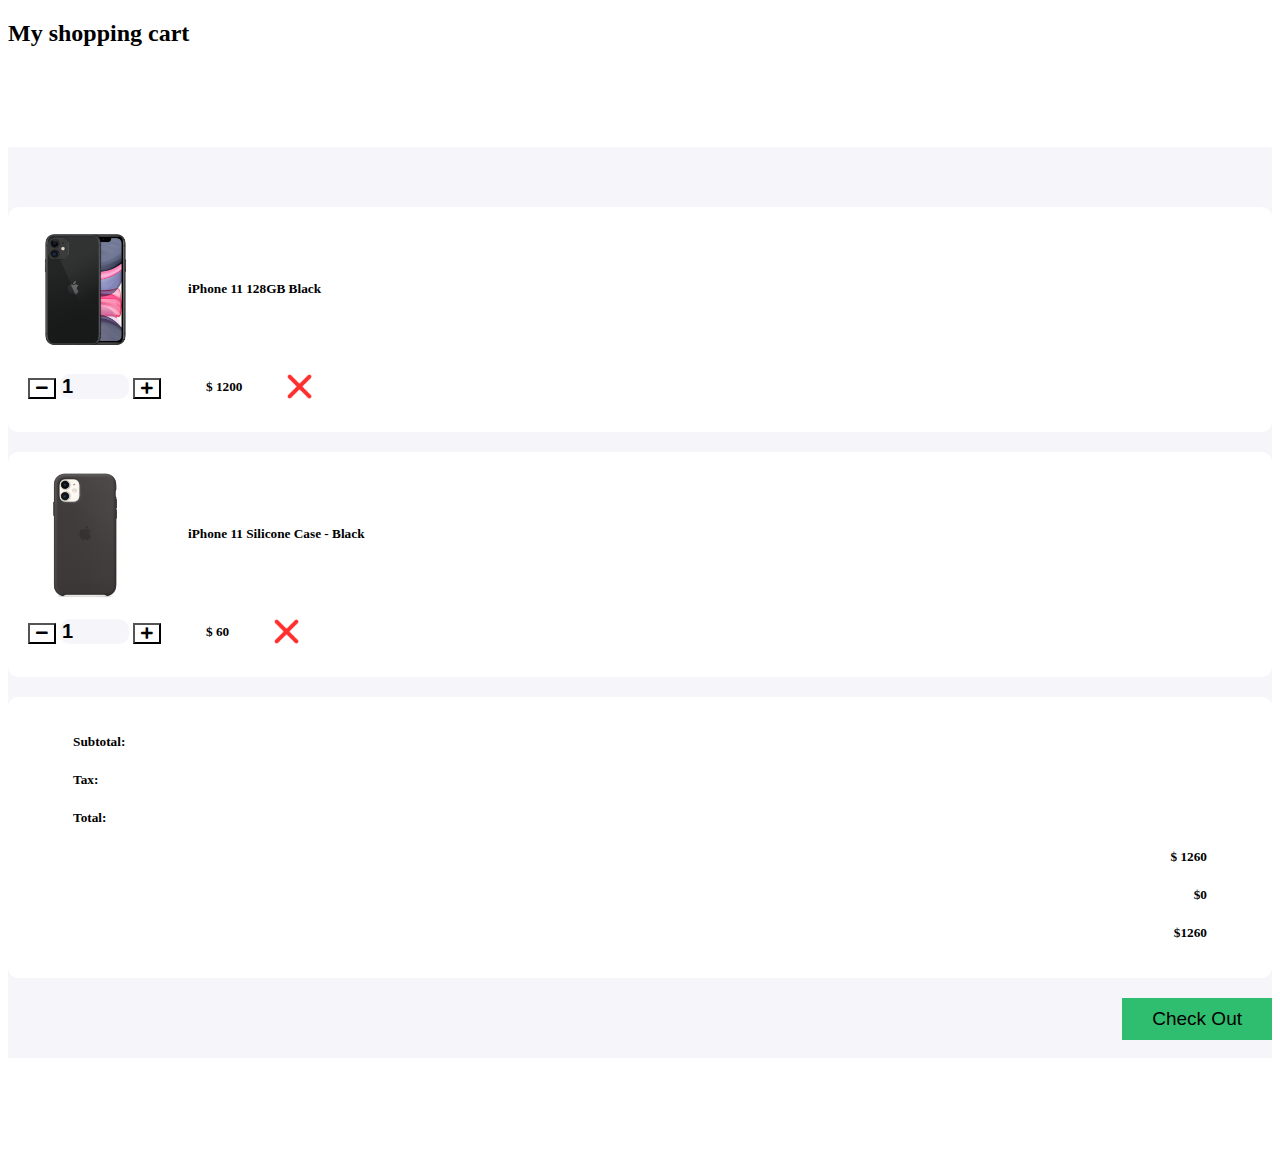
<file: m-29/index.html>
<!DOCTYPE html>
<html>

<head>
   <title>Shopping Cart</title>
   <meta charset="utf-8">
   <meta name="viewport" content="width=device-width, initial-scale=1">
   <link href="https://cdn.jsdelivr.net/npm/bootstrap@5.0.2/dist/css/bootstrap.min.css" rel="stylesheet"
      integrity="sha384-EVSTQN3/azprG1Anm3QDgpJLIm9Nao0Yz1ztcQTwFspd3yD65VohhpuuCOmLASjC" crossorigin="anonymous">
   <link href="https://cdnjs.cloudflare.com/ajax/libs/font-awesome/5.11.2/css/all.css" rel="stylesheet" />
   <link href="style.css" rel="stylesheet">
</head>

<body class="bg-dark">

   <section>
      <div class="container">
         <h2>My shopping cart</h2>
         <div class="cart">
            <div class="col-md-12 col-lg-10 mx-auto">
               <div class="cart-item">
                  <div class="row">
                     <div class="col-md-7 center-item">
                        <img src="images/product-1.png" alt="">
                        <h5>iPhone 11 128GB Black</h5>
                     </div>

                     <div class="col-md-5 center-item">
                        <div class="input-group number-spinner">
                           <button id="btn-phone-minus" class="btn btn-default"><i class="fas fa-minus"></i></button>
                           <input id="input-phone" type="number" min="0" class="form-control text-center" value="1">
                           <button id="btn-phone-plus" class="btn btn-default"><i class="fas fa-plus"></i></button>
                        </div>
                        <h5 >$ <span id="phone-price"> 1200</span></h5>
                        <img src="images/remove.png" alt="" class="remove-item">
                     </div>
                  </div>
               </div>

               <div class="cart-item">
                  <div class="row">
                     <div class="col-md-7 center-item mx-auto">
                        <img src="images/product-2.png" alt="">
                        <h5>iPhone 11 Silicone Case - Black</h5>
                     </div>
                     <div class="col-md-5 center-item">
                        <div class="input-group number-spinner">
                           <button id="btn-cover-minus" class="btn btn-default"><i class="fas fa-minus"></i></button>
                           <input id="input-cover" type="number" min="0" class="form-control text-center" value="1">
                           <button id="btn-cover-plus" class="btn btn-default"><i class="fas fa-plus"></i></button>

                        </div>
                        <h5>$<span id="cover-price"> 60</span></h5>
                        <img src="images/remove.png" alt="" class="remove-item">
                     </div>
                  </div>
               </div>

               <div class="cart-item">
                  <div class="row">

                     <div class="col-md-8">
                        <h5>Subtotal: </h5>
                        <h5>Tax:</h5>
                        <h5>Total:</h5>
                     </div>

                     <div class="col-md-4 status">
                        <h5>$ <span id="sub-total">1260</span></h5>
                        <h5>$0</h5>
                        <h5>$1260</h5>
                     </div>
                  </div>
               </div>
               <div class="col-md-12 pt-4 pb-4">
                  <button type="button" class="btn btn-success check-out">Check Out</button>
               </div>
            </div>
         </div>
      </div>
   </section>

   <script src="./js/utilize.js"></script>
   <script src="./js/calculation.js"></script>
</body>

</html>
</file>
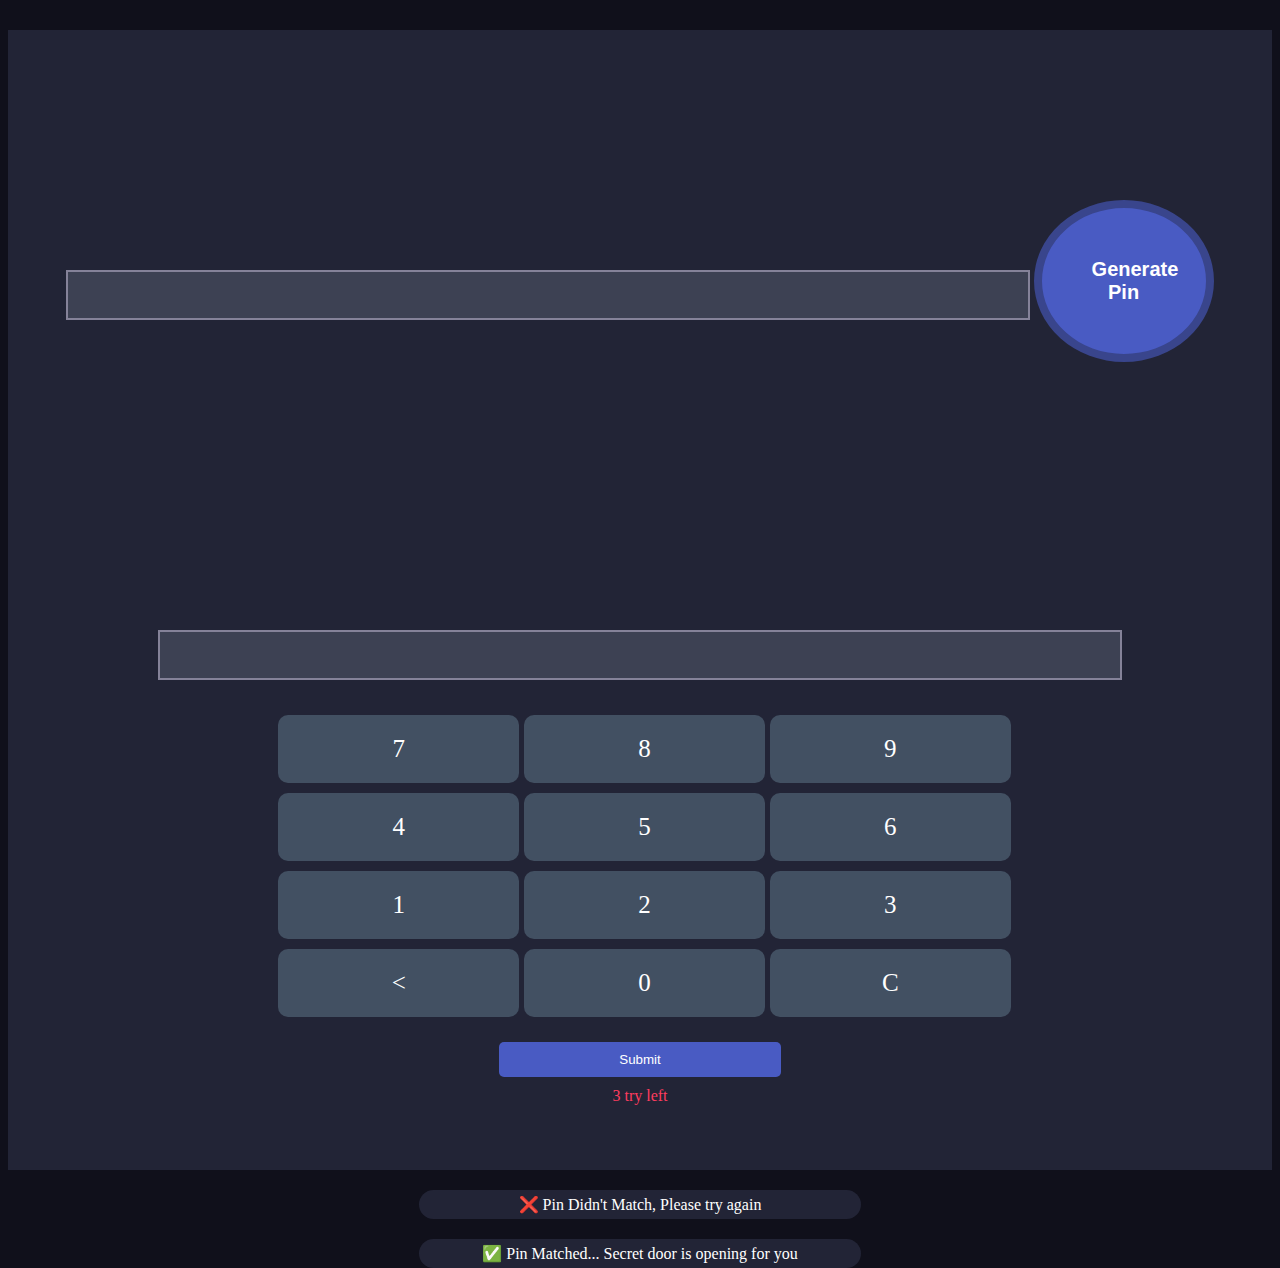
<file: m-29/pin-matcher/index.html>
<!DOCTYPE html>
<html lang="en">
<head>
    <meta charset="UTF-8">
    <meta name="viewport" content="width=device-width, initial-scale=1.0">
    <title>Pin Generator</title>
    <link rel="stylesheet" href="https://stackpath.bootstrapcdn.com/bootstrap/4.5.0/css/bootstrap.min.css" integrity="sha384-9aIt2nRpC12Uk9gS9baDl411NQApFmC26EwAOH8WgZl5MYYxFfc+NcPb1dKGj7Sk" crossorigin="anonymous">
    <link rel="stylesheet" href="style.css">
</head>
<body>
    <div class="container">
        <div class="row">
            <div class="col-md-6">
                <div class="pin-generator half-width">
                    <input class="form-control" type="text">
                    <button class="generate-btn">Generate Pin</button>
                </div>
            </div>
            <div class="col-md-6">
                <div class="input-section half-width">
                    <input class="form-control" type="text">
                    <div class="numbers">
                        <div class="calc-body">
                            <div class="calc-button-row">
                              <div class="button">7</div>
                              <div class="button">8</div>
                              <div class="button">9</div>
                            </div>
                            <div class="calc-button-row">
                              <div class="button">4</div>
                              <div class="button">5</div>
                              <div class="button">6</div>
                            </div>
                            <div class="calc-button-row">
                              <div class="button">1</div>
                              <div class="button">2</div>
                              <div class="button">3</div>
                            </div>
                            <div class="calc-button-row">
                                <div class="button">&lt;</div>
                                <div class="button">0</div>
                                <div class="button">C</div>
                            </div>
                            <div>
                                <button type="submit" class="submit-btn">Submit</button>
                                <p class="action-left">3 try left</p>
                            </div>
                    </div>
                </div>
            </div>
        </div>
        <div class="notify-section">
            <p class="notify">❌ Pin Didn't Match, Please try again</p>
            <p class="notify">✅ Pin Matched... Secret door is opening for you</p>
        </div>
    </div>
</body>
</html>
</file>
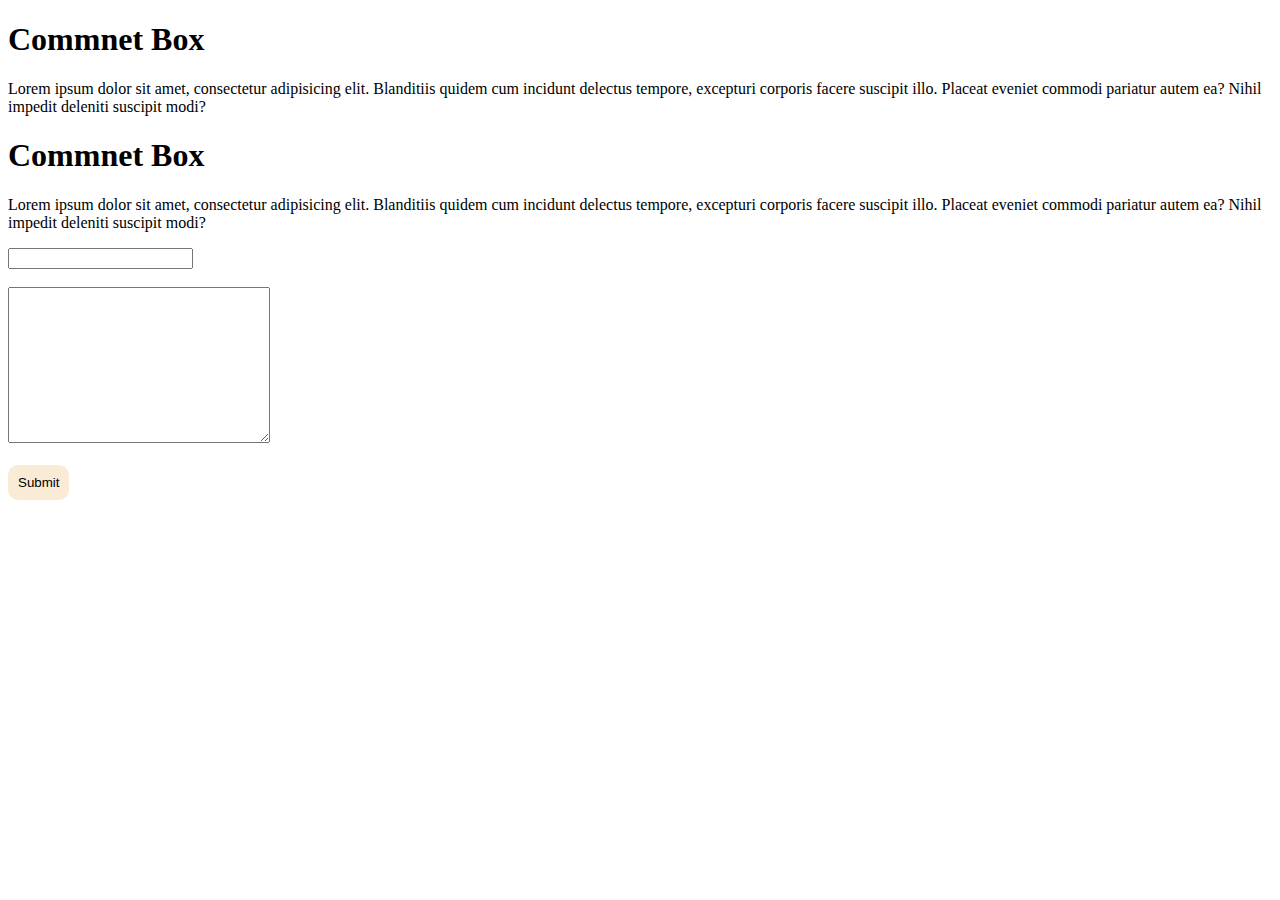
<file: m-26/comment-box.html>
<!DOCTYPE html>
<html lang="en">

<head>
    <meta charset="UTF-8">
    <meta http-equiv="X-UA-Compatible" content="IE=edge">
    <meta name="viewport" content="width=device-width, initial-scale=1.0">
    <title>Commnet Box</title>
</head>

<body>
    <div class="container-1">
        <h1>Commnet Box</h1>
        <p>Lorem ipsum dolor sit amet, consectetur adipisicing elit. Blanditiis quidem cum incidunt delectus tempore,
            excepturi corporis facere suscipit illo. Placeat eveniet commodi pariatur autem ea? Nihil impedit deleniti
            suscipit modi?</p>
    </div>
    <div id="container">
        <h1>Commnet Box</h1>
        <p>Lorem ipsum dolor sit amet, consectetur adipisicing elit. Blanditiis quidem cum incidunt delectus tempore,
            excepturi corporis facere suscipit illo. Placeat eveniet commodi pariatur autem ea? Nihil impedit deleniti
            suscipit modi?</p>
    </div>
    <div class="container-3">
        <input id="h1-text" type="text"> <br><br>
        <textarea name="text" id="text" cols="30" rows="10"></textarea> <br><br>
        <input style="padding: 10px; background-color: antiquewhite; border-radius: 10px; border: 0px; " id="btn-update" type="submit" value="Submit">
    </div>
    <div id="container-2">

    </div>
    <script>

        let text = document.getElementById("btn-update");
        text.addEventListener("click", function () {
            let textareaT = document.getElementById("text");
            let textInput = textareaT.value;
            let textareaH = document.getElementById("h1-text");
            let textInputH = textareaH.value;
            let H1Tag = document.createElement("h1");
            let pTag = document.createElement("p");
            let container2 = document.getElementById('container-2');
            H1Tag.innerText = textInputH;
            pTag.innerText = textInput;
            container2.appendChild(H1Tag);
            container2.appendChild(pTag);
            textareaT.value = '';
            textareaH.value = '';
            


        })



    </script>
</body>

</html>
</file>
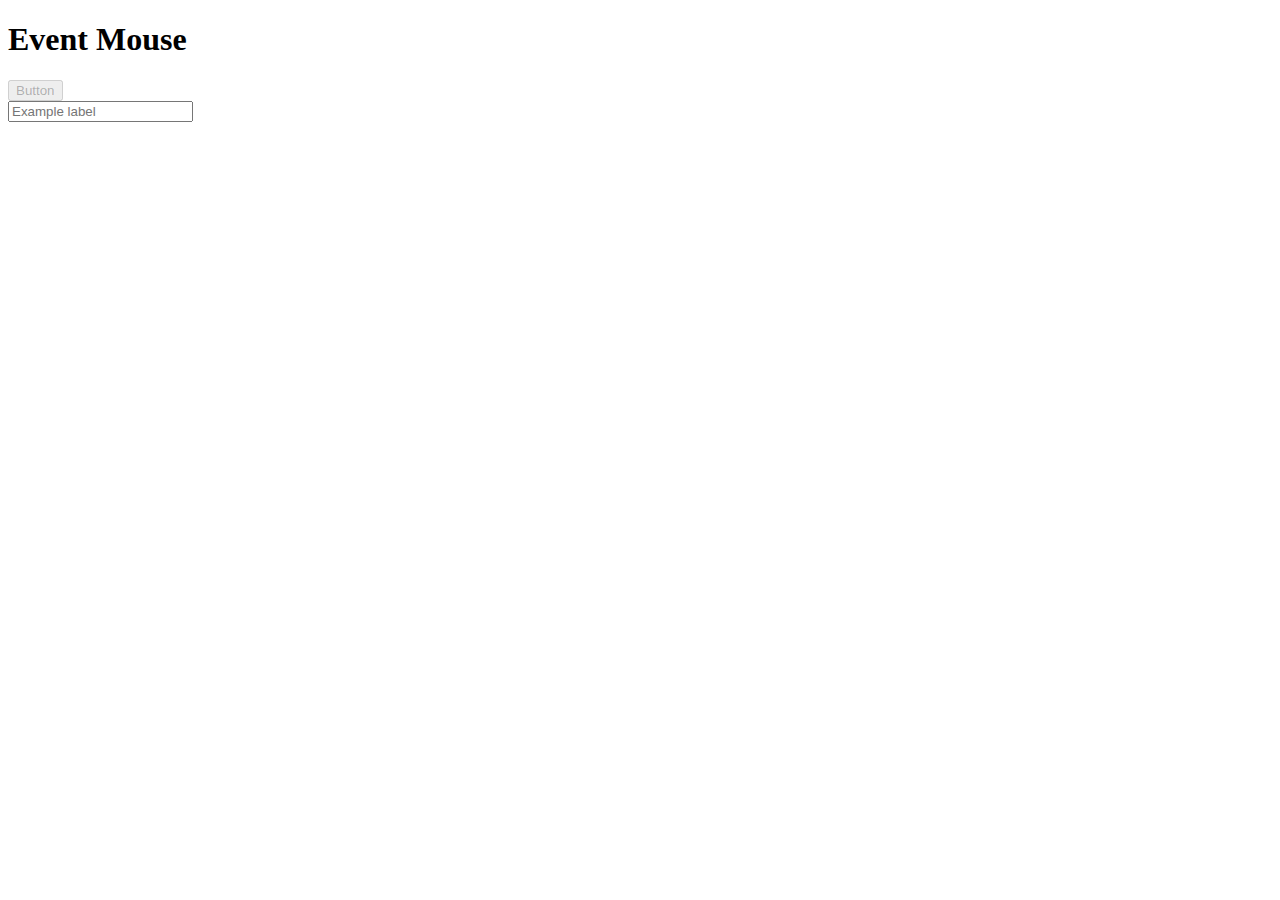
<file: m-26/delete-confirm.html>
<!DOCTYPE html>
<html lang="en">

<head>
    <meta charset="UTF-8">
    <meta http-equiv="X-UA-Compatible" content="IE=edge">
    <meta name="viewport" content="width=device-width, initial-scale=1.0">
    <title>Event Mouse</title>
    <!-- <script src="https://cdn.tailwindcss.com"></script> -->
</head>

<body>
    <div id="" class="container ml-6">
        <h1 class="text-3xl  my-4">Event Mouse</h1>
        <div class="flex space-x-2 mb-4">
            <button disabled id="btn-update" type="button"
                class=" px-6 py-2.5 bg-blue-600 text-white font-medium text-xs leading-tight uppercase rounded shadow-md hover:bg-blue-700 hover:shadow-lg focus:bg-blue-700 focus:shadow-lg focus:outline-none focus:ring-0 active:bg-blue-800 active:shadow-lg transition duration-150 ease-in-out">Button</button>
            <!-- <button  id="btn-update" type="button" >Button</button> -->
        </div>

        <input id="input-update" type="text" class="
        form-control block  px-3 py-1.5 text-base font-normal text-gray-700 bg-white bg-clip-padding border border-solid border-gray-300 rounded transition ease-in-out m-0 focus:text-gray-700 focus:bg-white focus:border-blue-600 focus:outline-none
      " placeholder="Example label" />
    </div>

    <script>
        //  input area keyup event handler
        // let inputUpdate = document.getElementById('input-update');
        // inputUpdate.addEventListener('keyup', function () {
        //     let inputUpdate = document.getElementById('input-update');
        //     // let inputF = inputUpdate.value;
        //     let inputF = event.target.value;
        //     // console.log(inputF)
        //     document.body.style.background = 'AliceBlue';
        // })

        //  btn area
        let btnUpdate = document.getElementById('input-update');
        btnUpdate.addEventListener('keyup', function () {
            let inputUpdate = document.getElementById('input-update');
            let inputF = inputUpdate.value;
            // console.log(inputF);
            let btnUpdate = document.getElementById('btn-update');
            // let btnDis = btnUpdate.value;
            if (inputF == 'delete') {
                btnUpdate.removeAttribute('disabled');
            }
            else { btnUpdate.setAttribute('disabled', true); }


            // console.log('this is input update')
            // document.body.style.background = 'pink';
        })
    </script>
</body>

</html>
</file>
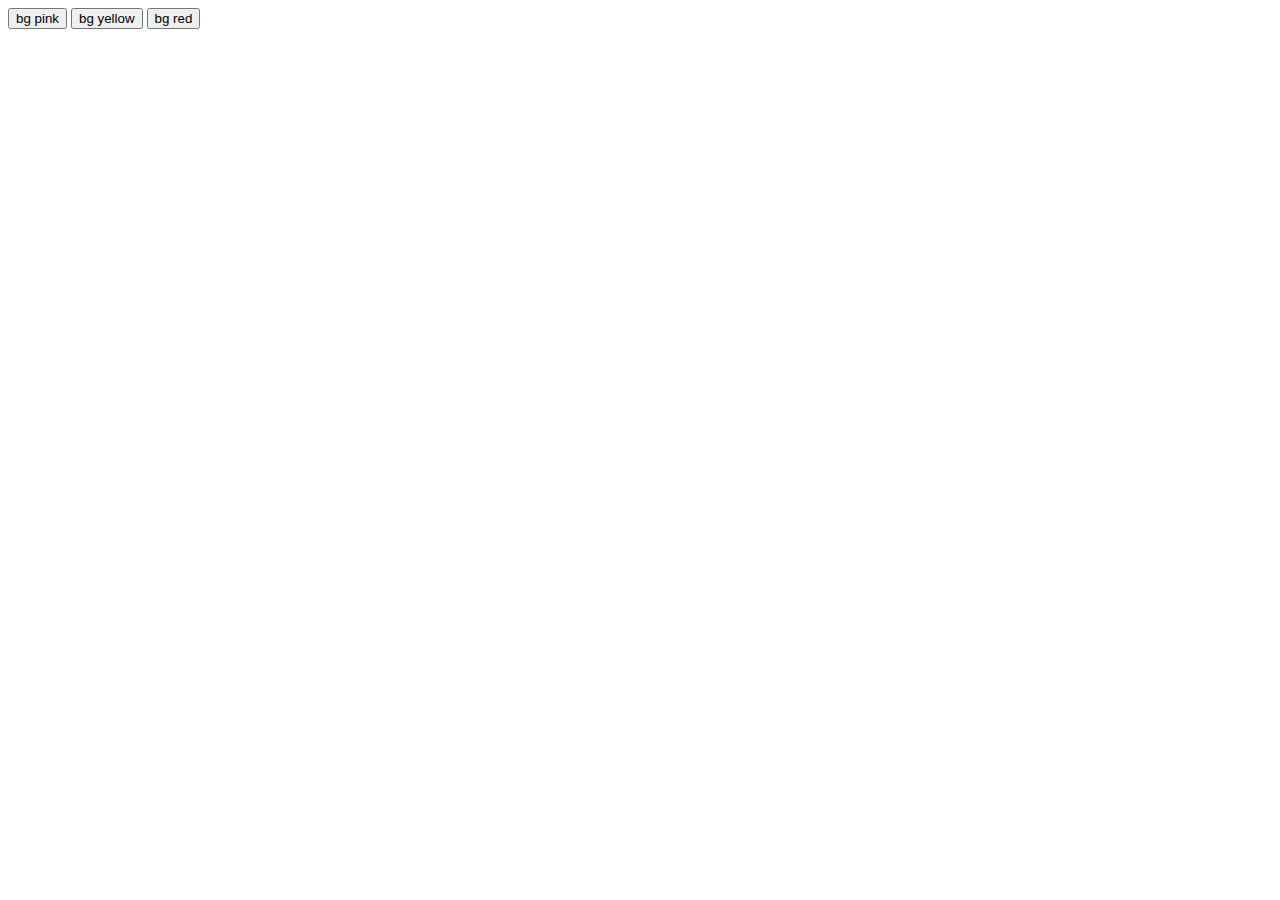
<file: m-26/event.html>
<!DOCTYPE html>
<html lang="en">
<head>
    <meta charset="UTF-8">
    <meta http-equiv="X-UA-Compatible" content="IE=edge">
    <meta name="viewport" content="width=device-width, initial-scale=1.0">
    <title>Event  JS</title>
</head>
<body>
    <button onclick="bgPink()" id="bg-pink">bg pink</button>
    <button id="bg-yellow">bg yellow</button>
    <button  id="bg-red">bg red</button>
    

    <script>
        // option --- 1
        function bgPink(){
            document.body.style.background= 'pink';
        }
        let bgYellow = document.getElementById('bg-yellow');
        bgYellow.onclick = bgYellowF;

        // option --- 2
        function bgYellowF(){
            document.body.style.background= 'yellow';
        }
        // option --- 3
        let bgRed = document.getElementById('bg-red');
        bgRed.addEventListener('click', function(){
            document.body.style.background= 'red';
        })
        // bgRed.onclick = bgYellowF;

    </script>
</body>
</html>
</file>
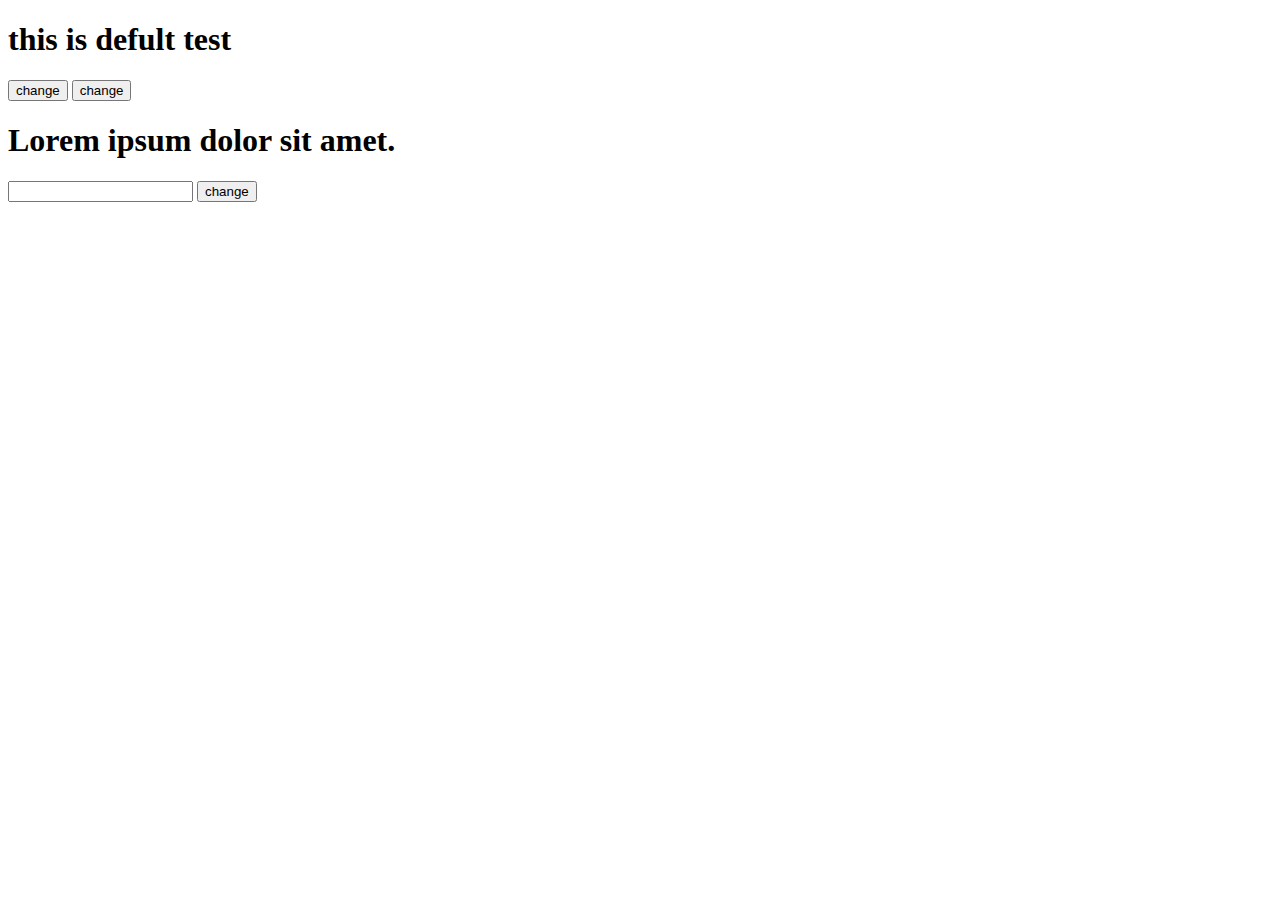
<file: m-26/innerText.html>
<!DOCTYPE html>
<html lang="en">
<head>
    <meta charset="UTF-8">
    <meta http-equiv="X-UA-Compatible" content="IE=edge">
    <meta name="viewport" content="width=device-width, initial-scale=1.0">
    <title>Document</title>
</head>
<body>
    <div>
        <h1 id="defultText"> this is defult test</h1>
        <button id="textChange" >change</button>
        <button id="textChangeTwo" >change</button>

    </div>
    <div>
        <h1 id="textInputChange">Lorem ipsum dolor sit amet.</h1>
        <input id="input-" type="text">
        <button id="inputChange" >change</button>

    </div>


    <script>

        let btnChange = document.getElementById('textChange');
        btnChange.addEventListener('mousemove',function(){
            let defultTextCon = document.getElementById('defultText');
            defultTextCon.innerText = 'change';
            document.body.style.background ='white';
        })


        let btnChangeTwo = document.getElementById('textChangeTwo');
        btnChangeTwo.addEventListener('mousemove',function(){
            let defultTextConTwo = document.getElementById('defultText');
            defultTextConTwo.innerText = 'Two';
            document.body.style.background ='pink';
        })

        let btnInputChange = document.getElementById('inputChange');
        btnInputChange.addEventListener('click',function(){
            let inputFil = document.getElementById('input-');
            let inputText = inputFil.value;
            let p = document.getElementById('textInputChange');
            p.innerText = inputText;
            inputFil.value = '';

            // let textInputChange = document.getElementById('textInputChange');
            
        })
    </script>
    
</body>
</html>
</file>
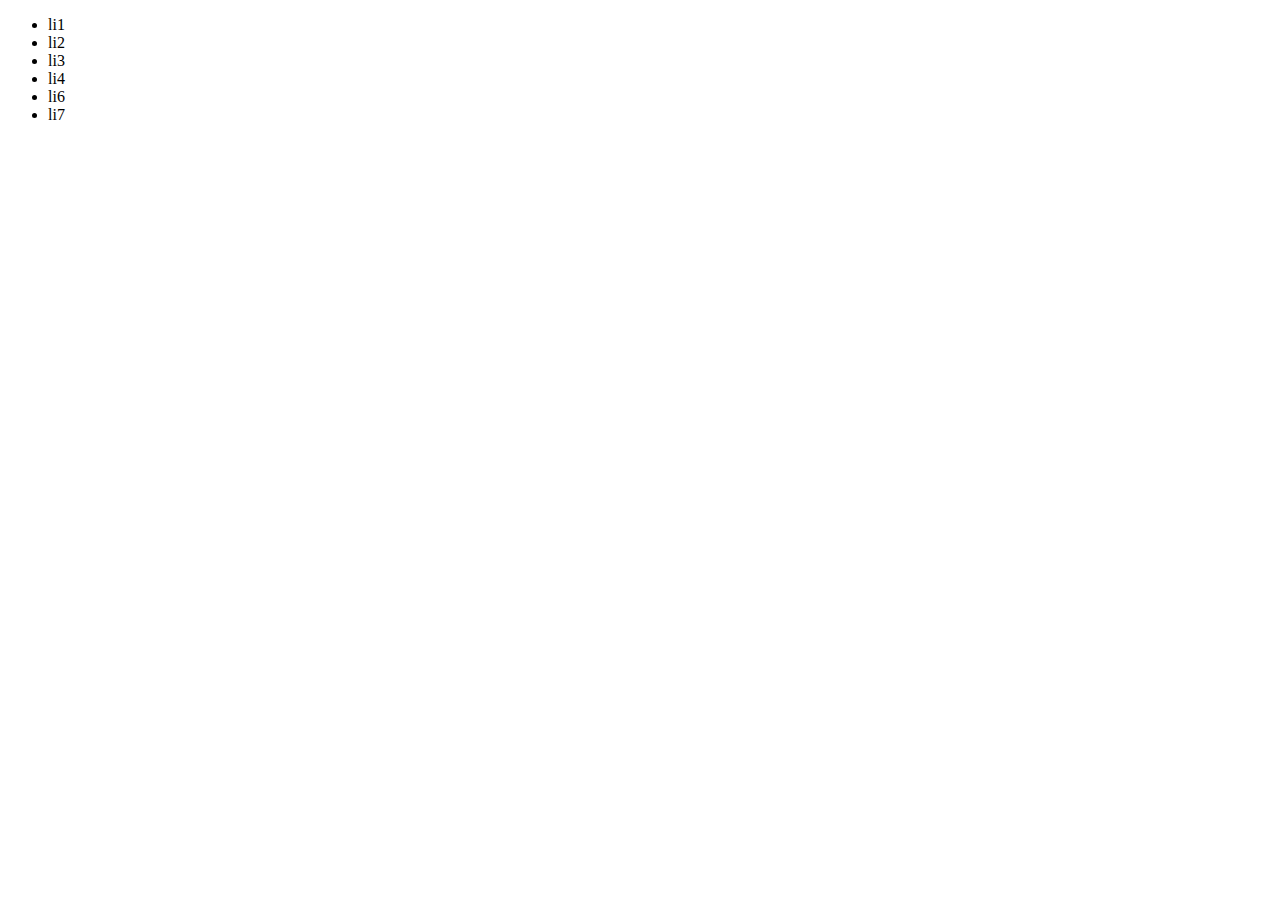
<file: m-26/li-add-delete.html>
<!DOCTYPE html>
<html lang="en">
<head>
    <meta charset="UTF-8">
    <meta http-equiv="X-UA-Compatible" content="IE=edge">
    <meta name="viewport" content="width=device-width, initial-scale=1.0">
    <title>List add delete</title>
</head>
<body>
    <ul>
        <li>li1</li>
        <li>li2</li>
        <li>li3</li>
        <li>li4</li>
        <li>li6</li>
        <li>li7</li>
    </ul>
</body>
</html>
</file>
<file: m-29/style.css>
body{
	background: #fff;
}
.cart{
	margin: 100px 0;
	background-color: #F6F5FA;;
	padding: 60px 0;
}
.total-price{
	padding-bottom: 15px;
}
.cart-item{
	background-color: #fff;
	border-radius: 10px;
	padding: 15px 20px;
	margin-bottom: 20px;
}
.center-item{
    display: flex;
    align-items: center;
    justify-content: flex-start;
}
.cart-item img{
	width: 115px;
}
.cart-item h5{
    padding: 0 45px;
}
.cart-item .remove-item{
	width: 25px!important;
}
.btn-default{
	background-color: #fff;
}
.cart-item .form-control{
	background-color: #F6F5FA;
	border: none;
    width: 65px;
    border-radius: 10px!important;
    font-weight: 700;
    font-size: 20px;
}
.input-group{
	width: unset;
	flex-wrap: nowrap;
}
.status{
	text-align: right;
}
.check-out{
    float: right;
    padding: 10px 30px;
	font-size: 19px;
	background-color: #2FBE70;
	border: none;
}
</file>
<file: m-29/pin-matcher/style.css>
*{
    box-sizing: border-box;
}
body {
    background: #10101B;
    height: 100vh;
}
.container {
    margin-top: 30px;
}

.half-width {
    height: 570px;
    background: #222436;
    padding: 30px;
    text-align: center;
}
.generate-btn{
    margin-top: 140px;
    width: 180px;
    padding: 50px;
    border-radius: 50%;
    border: 8px solid #39458C;
    background-color: #495BC3;
    color: #ffffff;
    font-weight: bold;
    font-size: 20px;
    text-align: center;
}
.generate-btn:focus{
    outline: none;
    box-shadow: none;
}

input[type='text']{
    background-color: #3D4153;
    padding: 10px 0px;
    color: #ffffff;
    width: 80%;
    margin: 0 auto;
    border: 2px solid #858299;
    height: 50px;
    padding: 10px;
}
input[type='text']:focus {
    background-color: #3D4153;
    color: #fff;
    font-size: 20px;
}
.numbers {
    margin: 30px 0;
}

.calc-typed {
margin-top: 20px;
font-size: 45px;
text-align: right;
color: #fff;
}

.calc-button-row {
width: 100%;
}

.button {
width: 20%;
background: #425062;
color: #fff;
padding: 20px 0;
margin: 5px;
display: inline-block;
font-size: 25px;
text-align: center;
vertical-align: middle;
margin-right: -4px;
border-radius: 10px;
cursor: pointer;
}
.blink-me {
color: #E0B612;
}
.submit-btn {
    border: none;
    margin-top: 20px;
    padding: 10px 120px;
    border-radius: 5px;
    background: #495BC3;
    color: #fff;
}
.notify {
    color: #fff;
    text-align: center;
    margin: 0 auto;
    background: #222436;
    margin-top: 20px;
    border-radius: 15px;
    padding: 5px 20px;
}
.notify-section{
    width: 35%;
    margin: 0 auto;
}
.action-left {
    color: #FF3C5F;
    margin-top: 10px;
}
</file>
